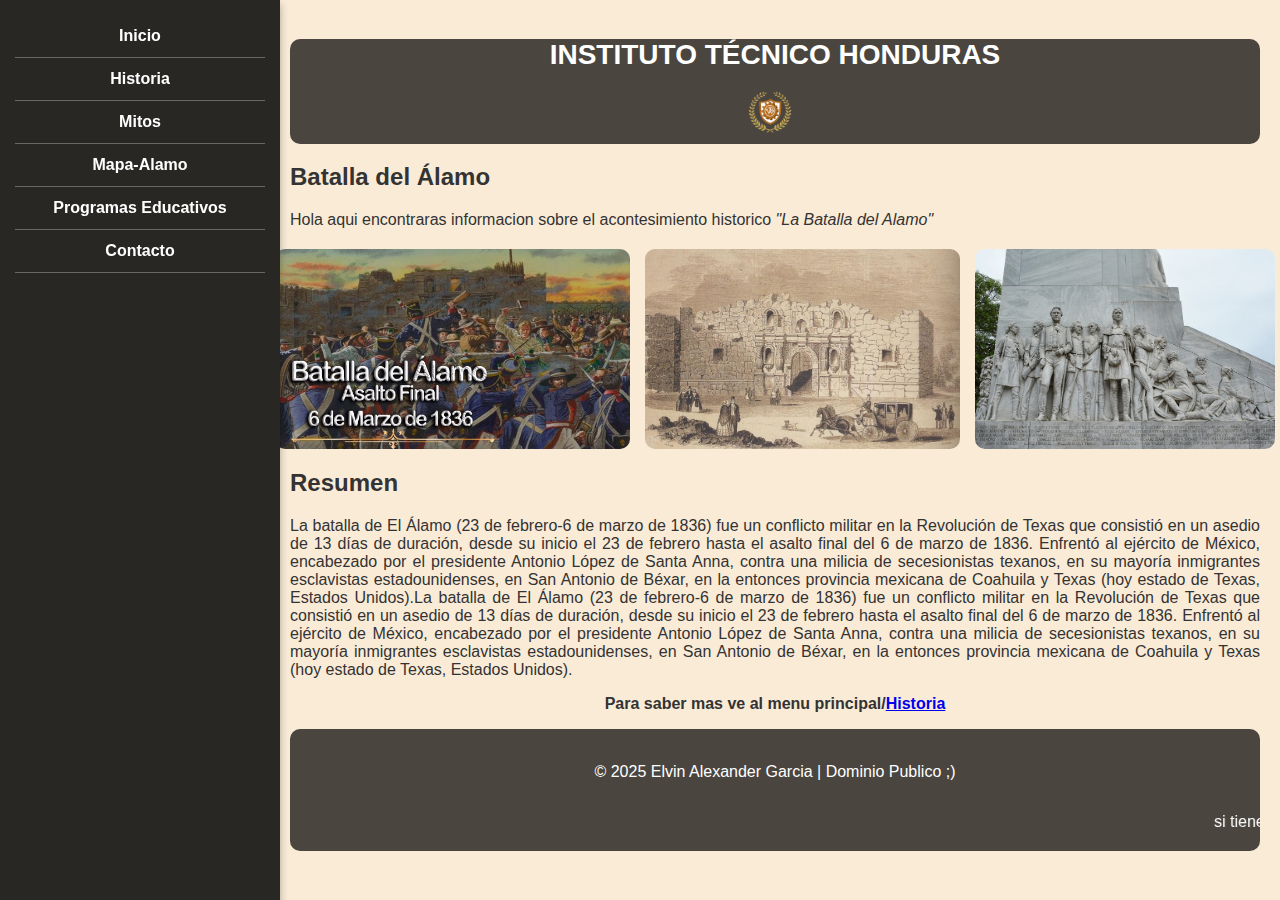
<file: index.html>
<!DOCTYPE html>
<html lang="es">
<head>
    <meta charset="UTF-8">
    <meta name="viewport" content="width=device-width, initial-scale=1.0">
    <title>Batalla del Alamo</title>
</head>
 <link rel="stylesheet" href="CSS/style.css">
<body>

<nav>
    <ul>
        <li><a href="index.html">Inicio</a></li>
        <li><a href="Historia.html">Historia</a> </li>
        <li><a href="Mitos.html">Mitos</a></li>
        <li><a href="Mapas.html">Mapa-Alamo</a></li>
        <li><a href="Video.html">Programas Educativos</a></li>
        <li><a href="Contacto.html">Contacto</a></li>
    </ul>
</nav>



<div class="container">
    <header>
        <center><h1>Instituto Técnico Honduras</h1></center>
         <div class="logo">
            <img src="ITH.png" alt="ITH">
        </div> 
        
    </header>

    <section>
        <h2>Batalla del Álamo</h2>
        <p>Hola aqui encontraras informacion sobre el acontesimiento historico <i>"La Batalla del Alamo"</i></p>
        
    </section>
    

    
    <div class="images">
    <img src="AM1.png" alt="">
    <img src="ala2.jpg" alt="">
    <img src="R.jpg" alt="">
    </div>

   

    <section>
        <h2>Resumen</h2>
        <div>
            <p>La batalla de El Álamo (23 de febrero-6 de marzo de 1836) fue un conflicto militar en la Revolución de Texas que consistió en un asedio de 13 días de duración, desde su inicio el 23 de febrero hasta el asalto final del 6 de marzo de 1836. Enfrentó al ejército de México, encabezado por el presidente Antonio López de Santa Anna, contra una milicia de secesionistas texanos, en su mayoría inmigrantes esclavistas estadounidenses, en San Antonio de Béxar, en la entonces provincia mexicana de Coahuila y Texas (hoy estado de Texas, Estados Unidos).La batalla de El Álamo (23 de febrero-6 de marzo de 1836) fue un conflicto militar en la Revolución de Texas que consistió en un asedio de 13 días de duración, desde su inicio el 23 de febrero hasta el asalto final del 6 de marzo de 1836. Enfrentó al ejército de México, encabezado por el presidente Antonio López de Santa Anna, contra una milicia de secesionistas texanos, en su mayoría inmigrantes esclavistas estadounidenses, en San Antonio de Béxar, en la entonces provincia mexicana de Coahuila y Texas (hoy estado de Texas, Estados Unidos).</p>
       <center><p><strong> Para saber mas ve al menu principal/<a href="Historia.html">Historia</a></strong></p></center> 
        </div>
    </section>

    <footer>
        <br>
        <p>© 2025 Elvin Alexander Garcia | Dominio Publico ;)</p>
        <marquee diretion="rigth"><p>si tiene alguna duda o consulta porfavor comuniquese con nosotros </p></marquee>
    </footer>
</div>

</body>
</html>
</file>
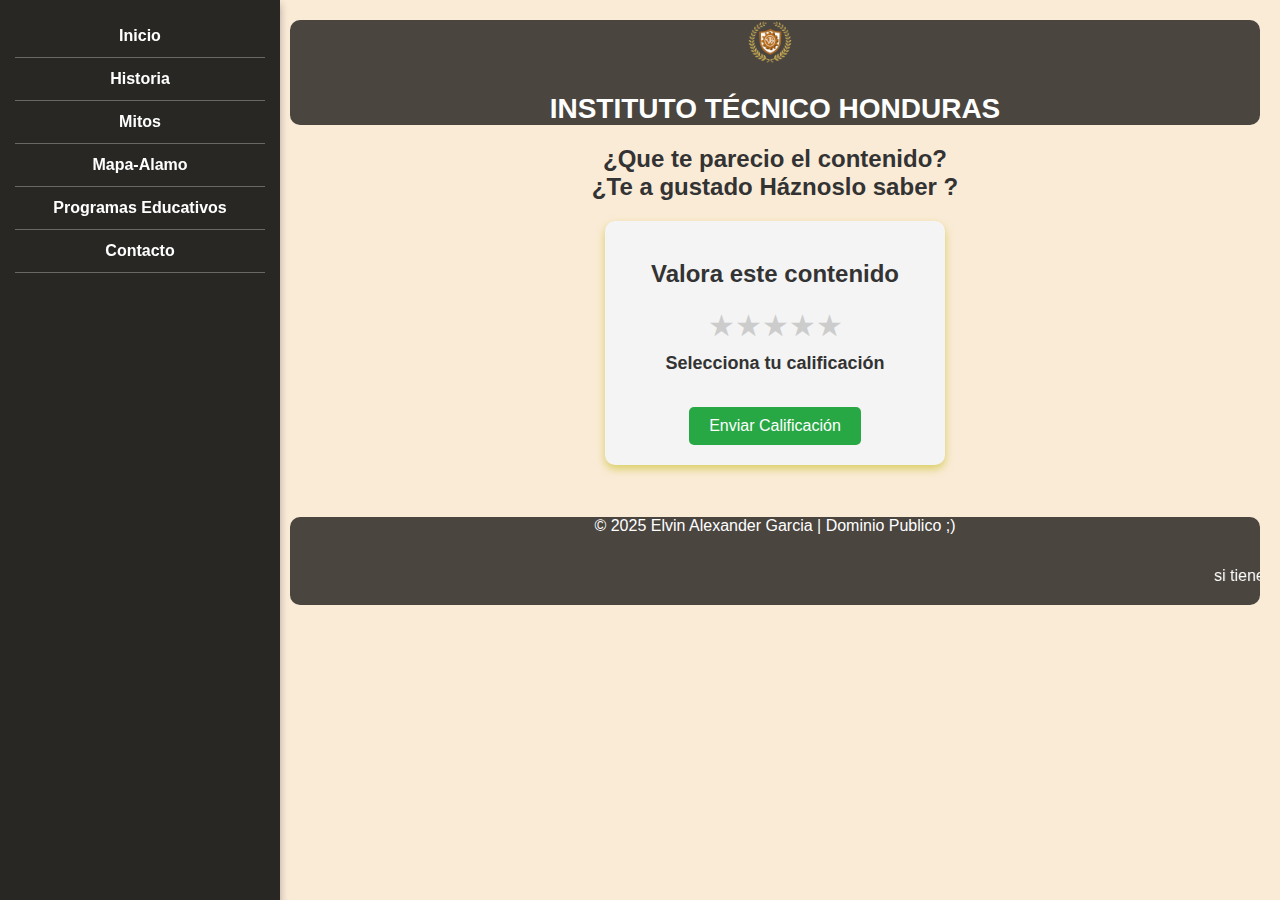
<file: Calificacion.html>
<!DOCTYPE html>
<html lang="es">
<head>
    <meta charset="UTF-8">
    <meta name="viewport" content="width=device-width, initial-scale=1.0">
    <title>Valoración con Estrellas</title> 
</head>
<link rel="stylesheet" href="CSS/style.css">
<body>

<nav>
    <ul>
        <li><a href="index.html">Inicio</a></li>
        <li><a href="Historia.html">Historia</a> </li>
        <li><a href="Mitos.html">Mitos</a></li>
        <li><a href="Mapas.html">Mapa-Alamo</a></li>
        <li><a href="Video.html">Programas Educativos</a></li>
        <li><a href="Contacto.html">Contacto</a></li>
    </ul>
</nav>



<div class="container">
    <header>
         <div class="logo">
            <img src="ITH.png" alt="ITH">
        </div> 
        <h1>Instituto Técnico Honduras</h1>
    </header>

    <section>
       <center><h2>¿Que te parecio el contenido? <br> ¿Te a gustado Háznoslo saber ?</h2></center> 
    </section>
    
<center>
    <div class="rating-box">
        <h2>Valora este contenido</h2>
        <div class="stars">
            <span class="star" data-value="1">&#9733;</span>
            <span class="star" data-value="2">&#9733;</span>
            <span class="star" data-value="3">&#9733;</span>
            <span class="star" data-value="4">&#9733;</span>
            <span class="star" data-value="5">&#9733;</span>
        </div>
        <p id="rating-value">Selecciona tu calificación</p>
        <button class="submit-btn">Enviar Calificación</button>
    </div>

    <script>
        const stars = document.querySelectorAll('.star');
        const ratingValue = document.getElementById('rating-value');
        const submitBtn = document.querySelector('.submit-btn');
        let selectedRating = 0;

        stars.forEach(star => {
            star.addEventListener('click', () => {
                selectedRating = star.getAttribute('data-value');

                stars.forEach(s => s.classList.remove('active'));
                for (let i = 0; i < selectedRating; i++) {
                    stars[i].classList.add('active');
                }

                ratingValue.textContent = `Calificación: ${selectedRating} estrellas`;
            });
        });

        submitBtn.addEventListener('click', () => {
            if (selectedRating > 0) {
                alert(`¡Gracias por tu valoración de ${selectedRating} estrellas!`);
             
            } else {
                alert("Por favor, selecciona una calificación antes de enviar.");
            }
        });
    </script>
</center>
    
    <section>
       
    </section>
<br>
<br>
    <footer>
        <p>© 2025 Elvin Alexander Garcia | Dominio Publico ;)</p>
        <marquee diretion="rigth"><p>si tiene alguna duda o consulta porfavor comuniquese con nosotros </p></marquee>
    </footer>
</div>



</body>
</html>
</file>
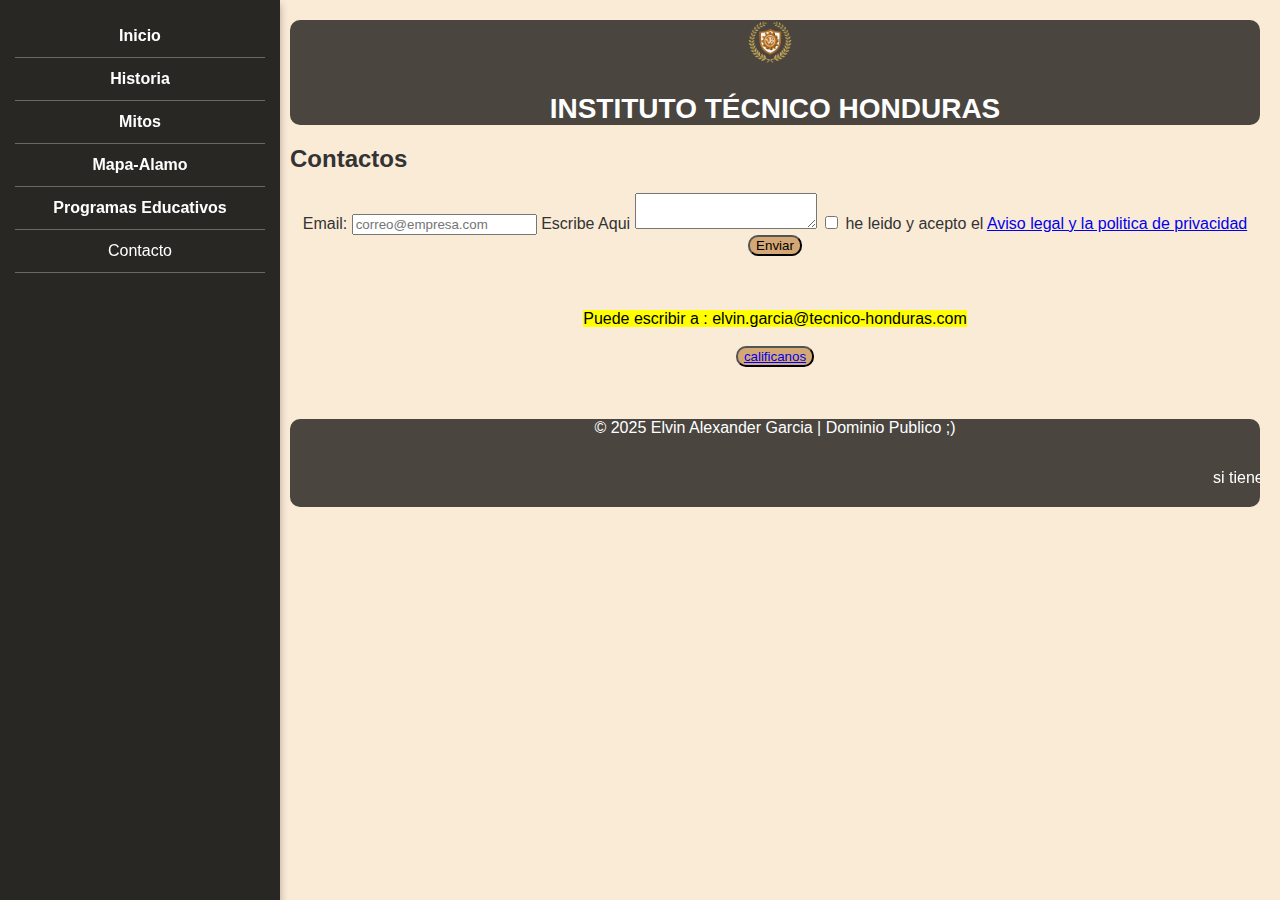
<file: Contacto.html>
<!DOCTYPE html>
<html lang="es">
<head>
    <meta charset="UTF-8">
    <meta name="viewport" content="width=device-width, initial-scale=1.0">
    <title>Batalla del Alamo</title>
</head>
 <link rel="stylesheet" href="CSS/style.css">
<body>

<nav>
    <ul>
        <li><a href="index.html">Inicio</a></li>
        <li><a href="Historia.html">Historia</a> </li>
        <li><a href="Mitos.html">Mitos</a></li>
        <li><a href="Mapas.html">Mapa-Alamo</a></li>
        <li><a href="Video.html">Programas Educativos</a></li>
        <li><a href="Contacto.html"></a>Contacto</li>
    </ul>
</nav>



<div class="container">
    <header>
         <div class="logo">
            <img src="ITH.png" alt="ITH">
        </div> 
        <h1>Instituto Técnico Honduras</h1>
    </header>

    <section>
        <h2>Contactos</h2>
        
        
    </section>

    <section>
        <center>
        <form action="#" name="solucion Formulario">
            
            <label for ="email">Email:</label>
            <input type="text" id="email" name="email" placeholder="correo@empresa.com" required maxlength="30">
        
           <label for ="mensaje">Escribe Aqui</label>
           <textarea name="mensaje" id="mensaje" maxlength="300"></textarea>
        
           <input type ="checkbox" value ="Aceptar_RGPD" ID="RGPD" required> <label for ="rgpd" class="rgpd"> he leido y acepto el <a href="#" terget="_blanck">Aviso legal y la politica de privacidad</a></label>
          <button>Enviar </button> 
          </form>
<br>
<br>
<br>
    <mark>Puede escribir a : elvin.garcia@tecnico-honduras.com</mark>
  <br>
<br>  
</center> 
<center><button><a href="Calificacion.html">calificanos</a></button> </center> 
    </section>
<br>
<br>
    <footer>
        <p>© 2025 Elvin Alexander Garcia | Dominio Publico ;)</p>
        <marquee diretion="rigth"><p>si tiene alguna duda o consulta porfavor comuniquese con nosotros </p></marquee>
    </footer>
</div>

</body>
</html>
</file>
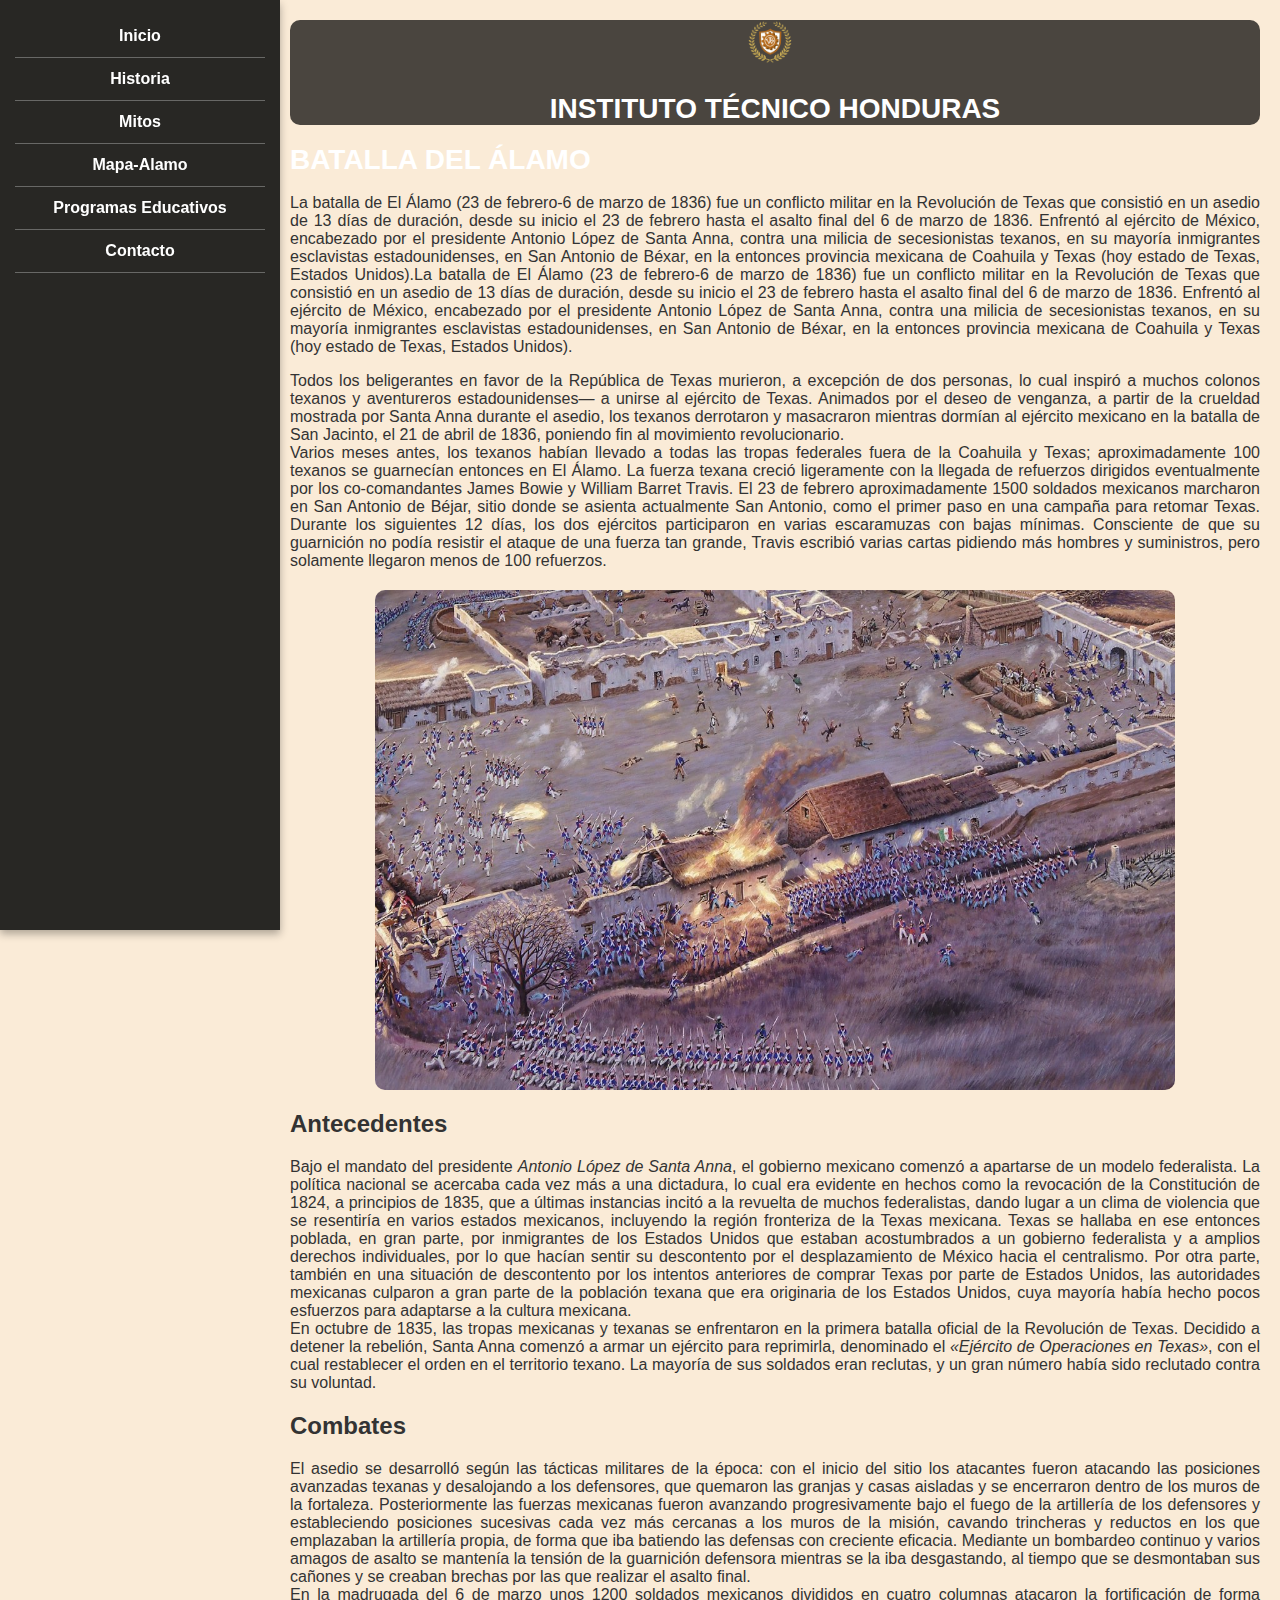
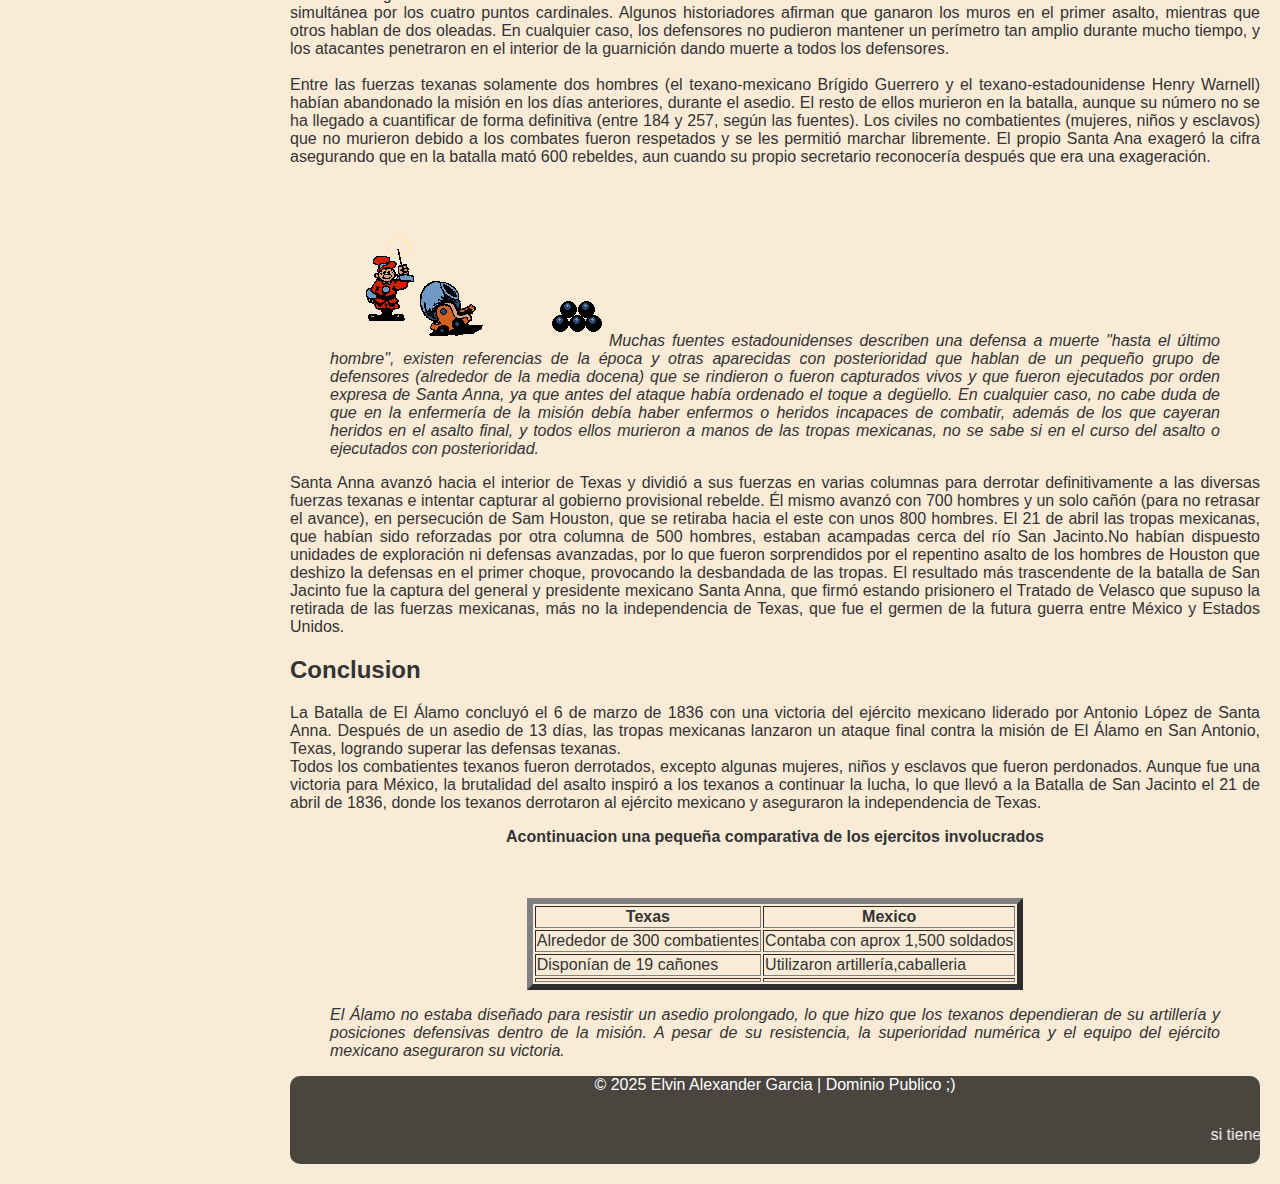
<file: Historia.html>
<!DOCTYPE html>
<html lang="es">
<head>
    <meta charset="UTF-8">
    <meta name="viewport" content="width=device-width, initial-scale=1.0">
    <title>Batalla del Alamo/Historia</title>
</head>
 <link rel="stylesheet" href="CSS/style.css">
<body>

<nav>
    <ul>
         <li><a href="index.html">Inicio</a></li>
        <li><a href="Historia.html">Historia</a> </li>
        <li><a href="Mitos.html">Mitos</a></li>
        <li><a href="Mapas.html">Mapa-Alamo</a></li>
        <li><a href="Video.html">Programas Educativos</a></li>
        <li><a href="Contacto.html">Contacto</a></li>
    </ul>
</nav>




<div class="container">
    <header>
         <div class="logo">
            <img src="ITH.png" alt="ITH">
        </div> 
        <h1>Instituto Técnico Honduras</h1>
    </header>

    <section>
        <h1>Batalla del Álamo</h1>
        
        
    </section>

    <section>
        
        <div>
            <p>La batalla de El Álamo (23 de febrero-6 de marzo de 1836) fue un conflicto militar en la Revolución de Texas que consistió en un asedio de 13 días de duración, desde su inicio el 23 de febrero hasta el asalto final del 6 de marzo de 1836. Enfrentó al ejército de México, encabezado por el presidente Antonio López de Santa Anna, contra una milicia de secesionistas texanos, en su mayoría inmigrantes esclavistas estadounidenses, en San Antonio de Béxar, en la entonces provincia mexicana de Coahuila y Texas (hoy estado de Texas, Estados Unidos).La batalla de El Álamo (23 de febrero-6 de marzo de 1836) fue un conflicto militar en la Revolución de Texas que consistió en un asedio de 13 días de duración, desde su inicio el 23 de febrero hasta el asalto final del 6 de marzo de 1836. Enfrentó al ejército de México, encabezado por el presidente Antonio López de Santa Anna, contra una milicia de secesionistas texanos, en su mayoría inmigrantes esclavistas estadounidenses, en San Antonio de Béxar, en la entonces provincia mexicana de Coahuila y Texas (hoy estado de Texas, Estados Unidos).</p>
       <p>Todos los beligerantes en favor de la República de Texas murieron, a excepción de dos personas, lo cual inspiró a muchos colonos texanos y aventureros estadounidenses— a unirse al ejército de Texas. Animados por el deseo de venganza, a partir de la crueldad mostrada por Santa Anna durante el asedio, los texanos derrotaron y masacraron mientras dormían al ejército mexicano en la batalla de San Jacinto, el 21 de abril de 1836, poniendo fin al movimiento revolucionario.<br>Varios meses antes, los texanos habían llevado a todas las tropas federales fuera de la Coahuila y Texas; aproximadamente 100 texanos se guarnecían entonces en El Álamo. La fuerza texana creció ligeramente con la llegada de refuerzos dirigidos eventualmente por los co-comandantes James Bowie y William Barret Travis. El 23 de febrero aproximadamente 1500 soldados mexicanos marcharon en San Antonio de Béjar, sitio donde se asienta actualmente San Antonio, como el primer paso en una campaña para retomar Texas. Durante los siguientes 12 días, los dos ejércitos participaron en varias escaramuzas con bajas mínimas. Consciente de que su guarnición no podía resistir el ataque de una fuerza tan grande, Travis escribió varias cartas pidiendo más hombres y suministros, pero solamente llegaron menos de 100 refuerzos.</p>
    
    <div class="images2">
    <img src="R2.jpg" alt="">
    </div>

       <h2>Antecedentes</h2>
    <p>Bajo el mandato del presidente <i>Antonio López de Santa Anna</i>, el gobierno mexicano comenzó a apartarse de un modelo federalista. La política nacional se acercaba cada vez más a una dictadura, lo cual era evidente en hechos como la revocación de la Constitución de 1824, a principios de 1835, que a últimas instancias incitó a la revuelta de muchos federalistas, dando lugar a un clima de violencia que se resentiría en varios estados mexicanos, incluyendo la región fronteriza de la Texas mexicana. Texas se hallaba en ese entonces poblada, en gran parte, por inmigrantes de los Estados Unidos que estaban acostumbrados a un gobierno federalista y a amplios derechos individuales, por lo que hacían sentir su descontento por el desplazamiento de México hacia el centralismo.​ Por otra parte, también en una situación de descontento por los intentos anteriores de comprar Texas por parte de Estados Unidos,​ las autoridades mexicanas culparon a gran parte de la población texana que era originaria de los Estados Unidos, cuya mayoría había hecho pocos esfuerzos para adaptarse a la cultura mexicana.<br>En octubre de 1835, las tropas mexicanas y texanas se enfrentaron en la primera batalla oficial de la Revolución de Texas. Decidido a detener la rebelión, Santa Anna comenzó a armar un ejército para reprimirla, denominado el <i>«Ejército de Operaciones en Texas»</i>, con el cual restablecer el orden en el territorio texano.​ La mayoría de sus soldados eran reclutas,​ y un gran número había sido reclutado contra su voluntad.​</p> 

    <h2>Combates</h2>
    <p>El asedio se desarrolló según las tácticas militares de la época: con el inicio del sitio los atacantes fueron atacando las posiciones avanzadas texanas y desalojando a los defensores, que quemaron las granjas y casas aisladas y se encerraron dentro de los muros de la fortaleza. Posteriormente las fuerzas mexicanas fueron avanzando progresivamente bajo el fuego de la artillería de los defensores y estableciendo posiciones sucesivas cada vez más cercanas a los muros de la misión, cavando trincheras y reductos en los que emplazaban la artillería propia, de forma que iba batiendo las defensas con creciente eficacia. Mediante un bombardeo continuo y varios amagos de asalto se mantenía la tensión de la guarnición defensora mientras se la iba desgastando, al tiempo que se desmontaban sus cañones y se creaban brechas por las que realizar el asalto final.
<br>En la madrugada del 6 de marzo unos 1200 soldados mexicanos divididos en cuatro columnas atacaron la fortificación de forma simultánea por los cuatro puntos cardinales. Algunos historiadores afirman que ganaron los muros en el primer asalto, mientras que otros hablan de dos oleadas. En cualquier caso, los defensores no pudieron mantener un perímetro tan amplio durante mucho tiempo, y los atacantes penetraron en el interior de la guarnición dando muerte a todos los defensores.</br>
<br>Entre las fuerzas texanas solamente dos hombres (el texano-mexicano Brígido Guerrero y el texano-estadounidense Henry Warnell) habían abandonado la misión en los días anteriores, durante el asedio. El resto de ellos murieron en la batalla, aunque su número no se ha llegado a cuantificar de forma definitiva (entre 184 y 257, según las fuentes). Los civiles no combatientes (mujeres, niños y esclavos) que no murieron debido a los combates fueron respetados y se les permitió marchar libremente. El propio Santa Ana exageró la cifra asegurando que en la batalla mató 600 rebeldes, aun cuando su propio secretario reconocería después que era una exageración.
<br><blockquote><img src="gif1.gif" width "100px" height="100px"><em>Muchas fuentes estadounidenses describen una defensa a muerte "hasta el último hombre", existen referencias de la época y otras aparecidas con posterioridad que hablan de un pequeño grupo de defensores (alrededor de la media docena) que se rindieron o fueron capturados vivos y que fueron ejecutados por orden expresa de Santa Anna, ya que antes del ataque había ordenado el toque a degüello. En cualquier caso, no cabe duda de que en la enfermería de la misión debía haber enfermos o heridos incapaces de combatir, además de los que cayeran heridos en el asalto final, y todos ellos murieron a manos de las tropas mexicanas, no se sabe si en el curso del asalto o ejecutados con posterioridad.</em></blockquote> </p>
   <p>Santa Anna avanzó hacia el interior de Texas y dividió a sus fuerzas en varias columnas para derrotar definitivamente a las diversas fuerzas texanas e intentar capturar al gobierno provisional rebelde. Él mismo avanzó con 700 hombres y un solo cañón (para no retrasar el avance), en persecución de Sam Houston, que se retiraba hacia el este con unos 800 hombres. El 21 de abril las tropas mexicanas, que habían sido reforzadas por otra columna de 500 hombres, estaban acampadas cerca del río San Jacinto.No habían dispuesto unidades de exploración ni defensas avanzadas, por lo que fueron sorprendidos por el repentino asalto de los hombres de Houston que deshizo la defensas en el primer choque, provocando la desbandada de las tropas. El resultado más trascendente de la batalla de San Jacinto fue la captura del general y presidente mexicano Santa Anna, que firmó estando prisionero el Tratado de Velasco que supuso la retirada de las fuerzas mexicanas, más no la independencia de Texas, que fue el germen de la futura guerra entre México y Estados Unidos.</p>
<h2>Conclusion</h2>
<p>
La Batalla de El Álamo concluyó el 6 de marzo de 1836 con una victoria del ejército mexicano liderado por Antonio López de Santa Anna. Después de un asedio de 13 días, las tropas mexicanas lanzaron un ataque final contra la misión de El Álamo en San Antonio, Texas, logrando superar las defensas texanas.<br>
Todos los combatientes texanos fueron derrotados, excepto algunas mujeres, niños y esclavos que fueron perdonados. Aunque fue una victoria para México, la brutalidad del asalto inspiró a los texanos a continuar la lucha, lo que llevó a la Batalla de San Jacinto el 21 de abril de 1836, donde los texanos derrotaron al ejército mexicano y aseguraron la independencia de Texas.</p>

    </div>
    </section>
 <center>
       <p><strong>Acontinuacion una pequeña comparativa de los ejercitos involucrados</strong> </p>
       <br><br>
    
<table border= " 6 cellspacing = 6 cellpadding = 6 width = 80%">
    <TH align= center>Texas
    <TH align= center> Mexico 
    <TR>
    <TD align= LEFT> Alrededor de 300 combatientes
    <TD align= LEFT> Contaba con aprox 1,500 soldados
    </TR>
    <TR>
    <TD align= LEFT> Disponían de 19 cañones
    <TD align= LEFT> Utilizaron artillería,caballeria
    </TR>
    <TD align= LEFT> 
    <TD align= LEFT>
    
    </table>
    </center>
      <blockquote><em><p>El Álamo no estaba diseñado para resistir un asedio prolongado, lo que hizo que los texanos dependieran de su artillería y posiciones defensivas dentro de la misión. A pesar de su resistencia, la superioridad numérica y el equipo del ejército mexicano aseguraron su victoria.</p></em></blockquote>


    <footer>
        <p>© 2025 Elvin Alexander Garcia | Dominio Publico ;)</p>
        <marquee diretion="rigth"><p>si tiene alguna duda o consulta porfavor comuniquese con nosotros </p></marquee>
    </footer>
</div>

</body>
</html>
</file>
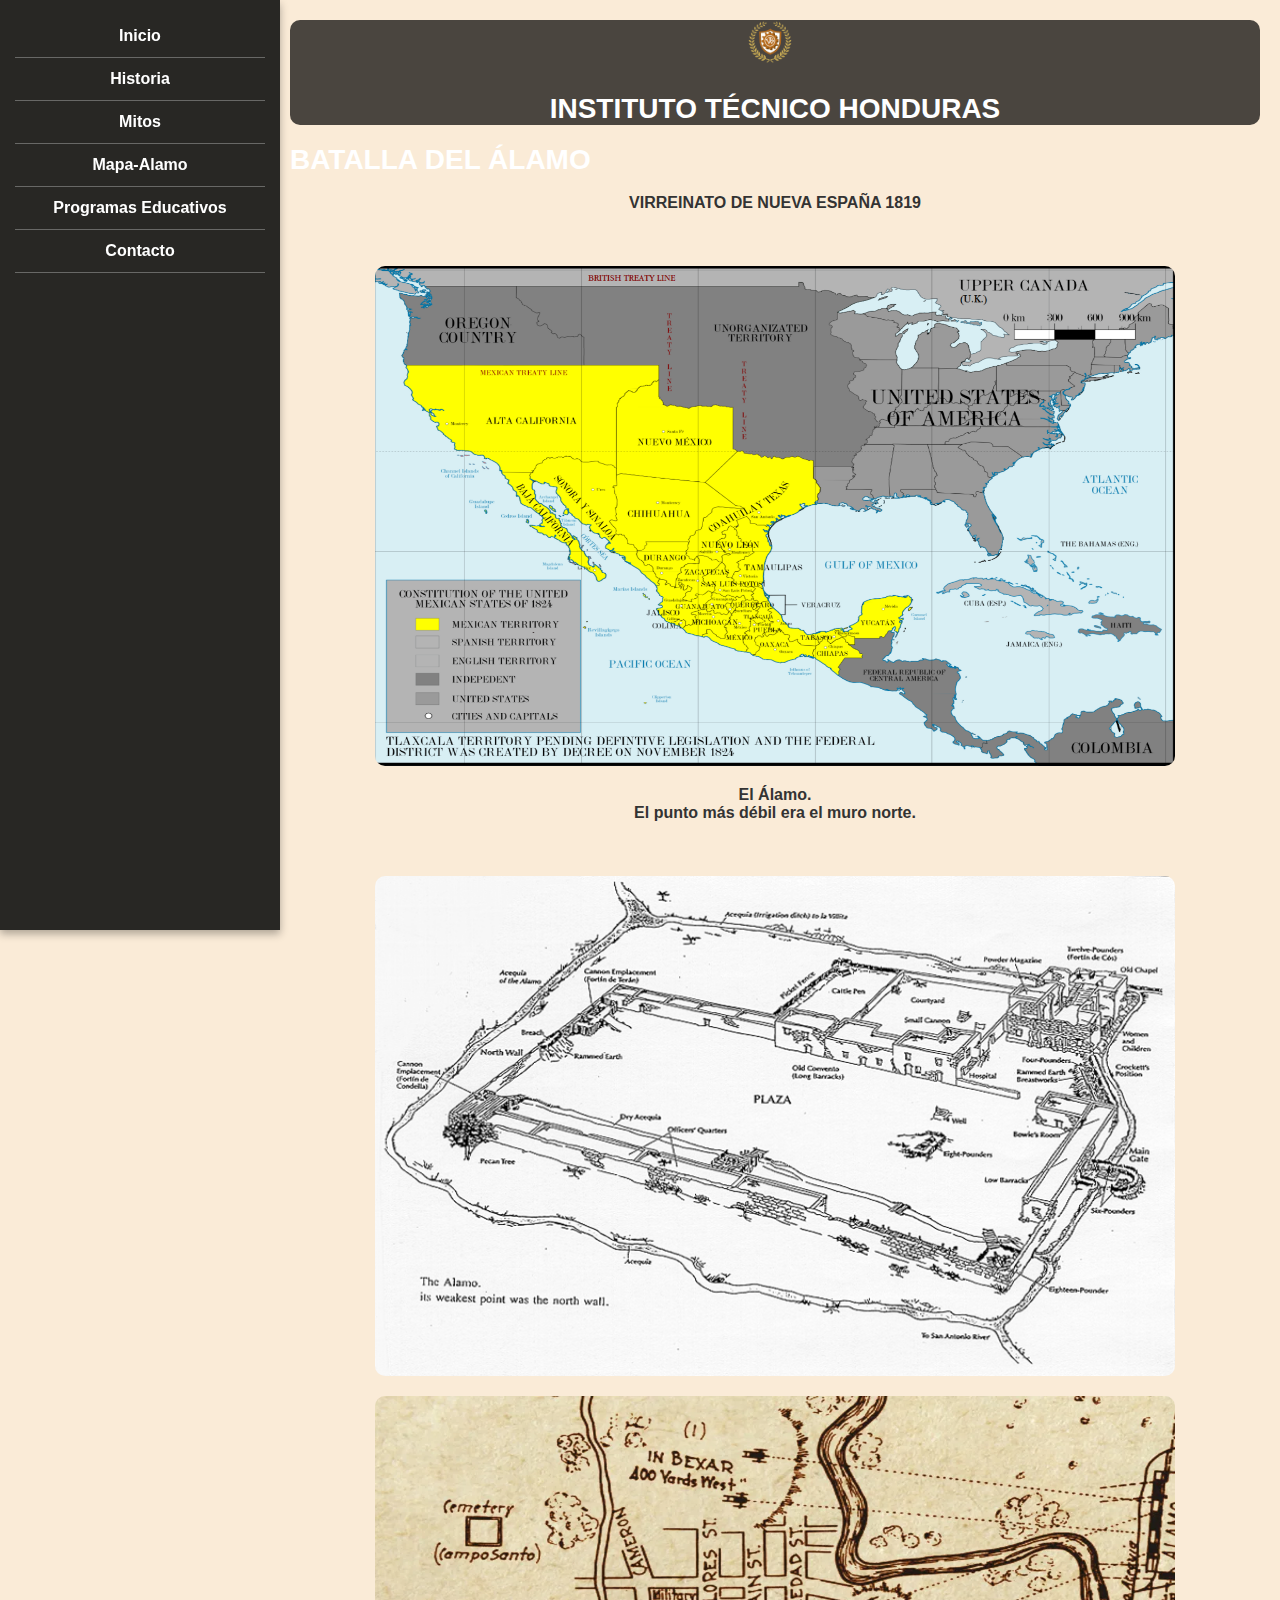
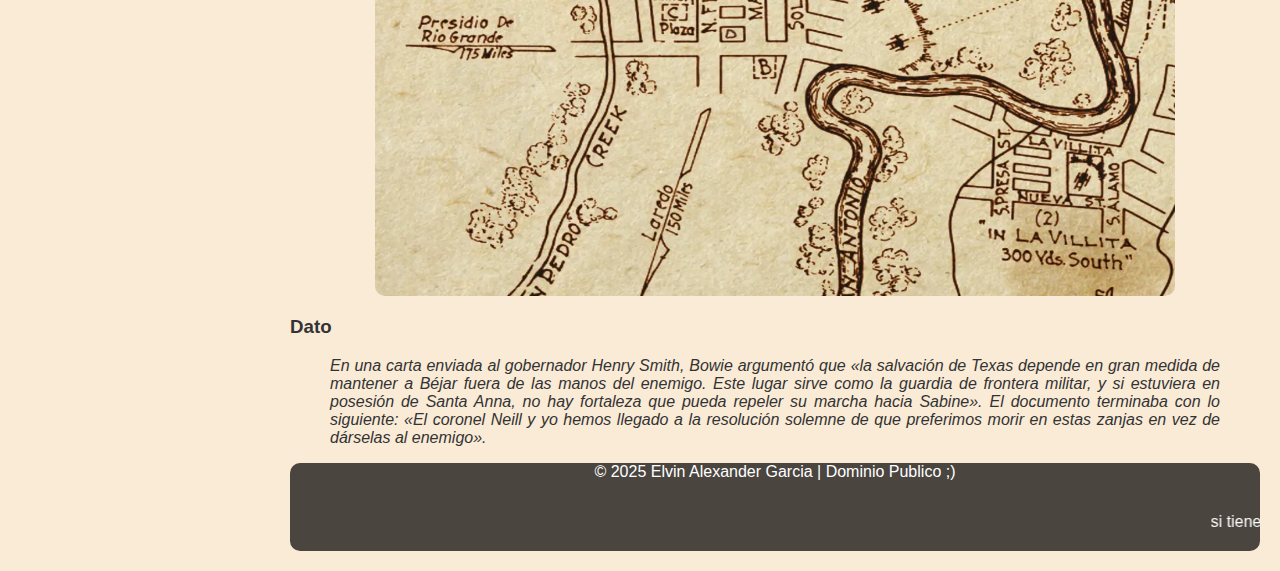
<file: Mapas.html>
<!DOCTYPE html>
<html lang="es">
<head>
    <meta charset="UTF-8">
    <meta name="viewport" content="width=device-width, initial-scale=1.0">
    <title>Batalla del Alamo</title>
</head>
 <link rel="stylesheet" href="CSS/style.css">
<body>

<nav>
    <ul>
         <li><a href="index.html">Inicio</a></li>
        <li><a href="Historia.html">Historia</a> </li>
        <li><a href="Mitos.html">Mitos</a></li>
        <li><a href="Mapas.html">Mapa-Alamo</a></li>
        <li><a href="Video.html">Programas Educativos</a></li>
        <li><a href="Contacto.html">Contacto</a></li>
    </ul>
</nav>



<div class="container">
    <header>
         <div class="logo">
            <img src="ITH.png" alt="ITH">
        </div> 
        <h1>Instituto Técnico Honduras</h1>
    </header>

    <section>
        <h1>Batalla del Álamo</h1>
       
        
    </section>
    

    <center> 
    <p><strong> VIRREINATO DE NUEVA ESPAÑA 1819</strong></p>
    <br>
    <div class="images2">
   <img src="Mexico.png" alt="">
    </div>
    <p><strong>El Álamo.<br>
    El punto más débil era el muro norte.</strong></p>
    <br>
    <div class="images2">
        <img src="alamo.gif" alt="">
    </div>
    <div class="images2">
        <img src="alamo2.png" alt="">
    </div>
</center>

   

    <section>
       <h3>Dato</h3>
        <div>
           <blockquote> <p><em>En una carta enviada al gobernador Henry Smith, Bowie argumentó que «la salvación de Texas depende en gran medida de mantener a Béjar fuera de las manos del enemigo. Este lugar sirve como la guardia de frontera militar, y si estuviera en posesión de Santa Anna, no hay fortaleza que pueda repeler su marcha hacia Sabine». El documento terminaba con lo siguiente: «El coronel Neill y yo hemos llegado a la resolución solemne de que preferimos morir en estas zanjas en vez de dárselas al enemigo».</em></p></blockquote>
        </div>
    </section>

    <footer>
        <p>© 2025 Elvin Alexander Garcia | Dominio Publico ;)</p>
        <marquee diretion="rigth"><p>si tiene alguna duda o consulta porfavor comuniquese con nosotros </p></marquee>
    </footer>
</div>

</body>
</html>
</file>
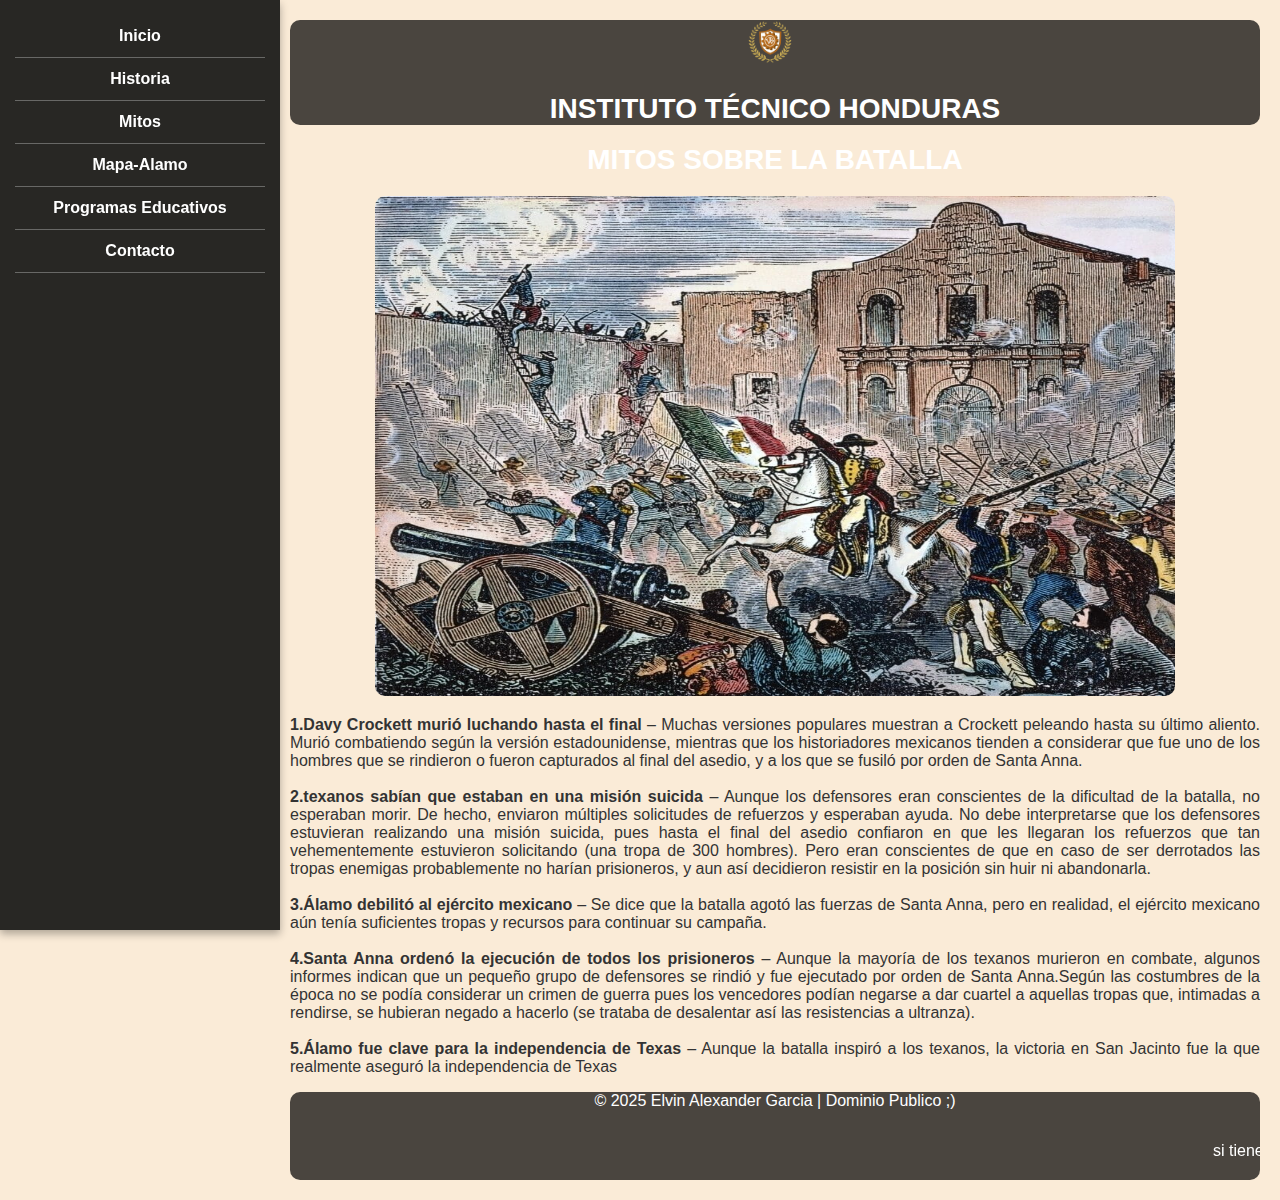
<file: Mitos.html>
<!DOCTYPE html>
<html lang="es">
<head>
    <meta charset="UTF-8">
    <meta name="viewport" content="width=device-width, initial-scale=1.0">
    <title>Batalla del Alamo/Mitos</title>
</head>
 <link rel="stylesheet" href="CSS/style.css">
<body>

<nav>
    <ul>
       <li><a href="index.html">Inicio</a></li>
        <li><a href="Historia.html">Historia</a> </li>
        <li><a href="Mitos.html">Mitos</a></li>
        <li><a href="Mapas.html">Mapa-Alamo</a></li>
        <li><a href="Video.html">Programas Educativos</a></li>
        <li><a href="Contacto.html">Contacto</a></li>
    </ul>
</nav>



<div class="container">
    <header>
         <div class="logo">
            <img src="ITH.png" alt="ITH">
        </div> 
        <h1>Instituto Técnico Honduras</h1>
    </header>
     
    <center><h1>Mitos sobre La Batalla</h1></center>

    <div class="images2">
    <img src="r4.jpeg" alt="">
    </div>
   

    <section>
        <p> <strong>1.Davy Crockett murió luchando hasta el final </strong> – Muchas versiones populares muestran a Crockett peleando hasta su último aliento. Murió combatiendo según la versión estadounidense, mientras que los historiadores mexicanos tienden a considerar que fue uno de los hombres que se rindieron o fueron capturados al final del asedio, y a los que se fusiló por orden de Santa Anna.
<br>
<br>
<strong> 2.texanos sabían que estaban en una misión suicida </strong> – Aunque los defensores eran conscientes de la dificultad de la batalla, no esperaban morir. De hecho, enviaron múltiples solicitudes de refuerzos y esperaban ayuda. No debe interpretarse que los defensores estuvieran realizando una misión suicida, pues hasta el final del asedio confiaron en que les llegaran los refuerzos que tan vehementemente estuvieron solicitando (una tropa de 300 hombres). Pero eran conscientes de que en caso de ser derrotados las tropas enemigas probablemente no harían prisioneros, y aun así decidieron resistir en la posición sin huir ni abandonarla.
<br>
<br>
<strong> 3.Álamo debilitó al ejército mexicano </strong> – Se dice que la batalla agotó las fuerzas de Santa Anna, pero en realidad, el ejército mexicano aún tenía suficientes tropas y recursos para continuar su campaña.
<br>
<br>
<strong>4.Santa Anna ordenó la ejecución de todos los prisioneros</strong> – Aunque la mayoría de los texanos murieron en combate, algunos informes indican que un pequeño grupo de defensores se rindió y fue ejecutado por orden de Santa Anna.Según las costumbres de la época no se podía considerar un crimen de guerra pues los vencedores podían negarse a dar cuartel a aquellas tropas que, intimadas a rendirse, se hubieran negado a hacerlo (se trataba de desalentar así las resistencias a ultranza). 
<br>
<br>
<strong> 5.Álamo fue clave para la independencia de Texas</strong> – Aunque la batalla inspiró a los texanos, la victoria en San Jacinto fue la que realmente aseguró la independencia de Texas</p>
        
    </section>
    

    <section>
        
    </section>

    <footer>
        <p>© 2025 Elvin Alexander Garcia | Dominio Publico ;)</p>
        <marquee diretion="rigth"><p>si tiene alguna duda o consulta porfavor comuniquese con nosotros </p></marquee>
    </footer>
</div>

</body>
</html>
</file>
<file: CSS/style.css>
body {
            font-family: 'Poppins', sans-serif;
            background-color: antiquewhite;
            color: #333;
            margin: 0;
            padding: 0;
            display: flex
            

        }

     nav {
    width: 250px;
    background-color: #2e2d28;
    color: white;
    padding: 15px;
    position: fixed;
    height: 100%;
    overflow: auto;
    font-family: 'Poppins', sans-serif;
    box-shadow: 2px 0px 5px rgba(0, 0, 0, 0.2);
    transition: all 0.3s ease-in-out;
}

nav ul {
    list-style: none;
    padding: 0;
    margin: 0;
}

nav ul li {
    padding: 12px;
    cursor: pointer;
    transition: background-color 0.3s, transform 0.2s;
    text-align: center;
    border-bottom: 1px solid rgba(255, 255, 255, 0.3);
}

nav ul li:hover {
    background-color: #4a453f;
    transform: scale(1.05);
}


nav ul li a {
    text-decoration: none;
    color: white;
    display: block;
    width: 100%;
    font-weight: bold;
}


@media (max-width: 600px) {
    nav {
        width: 200px;
        padding: 10px;
    }

    nav ul li {
        padding: 10px;
    }
}

        .container {
            margin-left: 270px;
            padding: 20px;
            flex-grow: 1;
            text-align: justify;
           
        }
        .iteam{
            flex: 1;
            padding: 1em;
            box-sizing: border-box;
        }
        @media (min-width: 768px) {
.item {
flex: 0 0 50%;
}
}
@media (min-width: 1200px) {
.item {
flex: 0 0 33.33%;
}
}
         header .logo img {
        height: 50px;
        margin-right: 10px;
       
        

    }
        header, footer {
            text-align: center;
            padding: 10 px;
            background-color:  #4a453f;
            color: white;
            border-radius: 10px;
            
        }
        .images {
            display: flex;
            justify-content: center;
            gap: 15px;
            margin: 20px 0;

        }
        .images img {
            width: 400px;
            height: 200px;
            border-radius: 10px;
            transition: transform 0.3s ease;
        }

        .images2 {
            display: flex;
            justify-content: center;
            gap: 15px;
            margin: 20px 0;
        }
        .images2 img {
            width: 800px;
            height: 500px;
            border-radius: 10px;
            transition: transform 0.3s ease;
        }
       

.images img:hover, .images2 img:hover {
    transform: scale(1.05);
}
       

        nav:hover {
            background-color: #282724;
            box-shadow: 0px 4px 8px rgba(0, 0, 0, 0.3);
        }

           .imagen-marco {
            border: 5px solid #0073e6; 
            padding: 10px; 
            display: block;
            margin: auto;
            width: 10px;
            height: 10px;
        }
        .video{
            width: 100%;
            height: 100%;
            
        }
     img, video {
max-width: 100%;
height: auto;
}


.rating-box {
            text-align: center;
            padding: 20px;
            background: #f4f4f4;
            border-radius: 10px;
            box-shadow: 0 4px 8px rgba(194, 185, 14, 0.573);
            width: 300px;
            margin: auto;
        }

        .stars {
            display: flex;
            justify-content: center;
        }

        .star {
            font-size: 30px;
            color: #ccc;
            cursor: pointer;
            transition: color 0.3s;
        }

        .star:hover,
        .star.active {
            color: #ffd700;
        }

        #rating-value {
            font-size: 18px;
            margin-top: 10px;
            font-weight: bold;
        }

        .submit-btn {
            margin-top: 15px;
            padding: 10px 20px;
            font-size: 16px;
            background-color: #28a745;
            color: white;
            border: none;
            border-radius: 5px;
            cursor: pointer;
            transition: background 0.3s;
        }

        .submit-btn:hover {
            background-color: #218838;
        }
        
        button{
            background-color: #d4a875;
            border-radius: 10px;
        }
        
        h1 {
    color: #fff;
    font-size: 28px;
    text-transform: uppercase;
}


.button {
    background: #2ec4b6;
    color: white;
    padding: 12px 20px;
    font-size: 18px;
    border: none;
    border-radius: 5px;
    cursor: pointer;
    transition: background 0.3s;
}

.button:hover {
    background: #017a72;
}


@media (max-width: 600px) {
    .container {
        width: 90%;
    }

    h1 {
        font-size: 24px;
    }

    .button {
        font-size: 16px;
        padding: 10px;
    }
}
</file>
